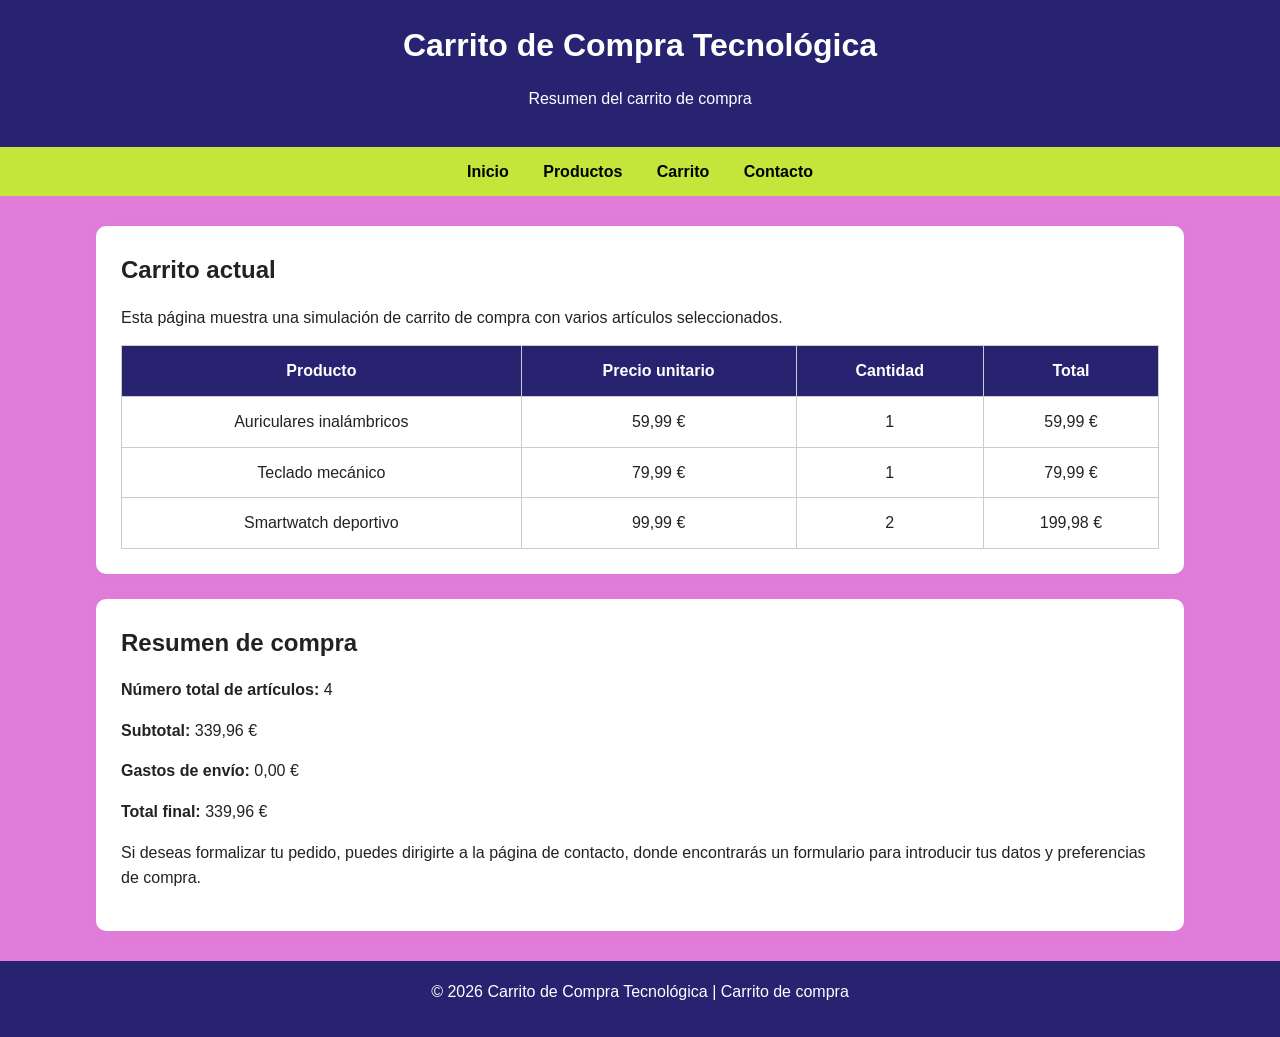
<file: carrito.html>
<!DOCTYPE html>
<html lang="es">
<head>
    <meta charset="UTF-8">
    <meta name="viewport" content="width=device-width, initial-scale=1.0">
    <title>Carrito de Compra Tecnológica - Carrito</title>
    <link rel="stylesheet" href="styles.css">
</head>
<body>

    <header>
        <h1>Carrito de Compra Tecnológica</h1>
        <p>Resumen del carrito de compra</p>
    </header>

    <nav>
        <a href="index.html">Inicio</a>
        <a href="productos.html">Productos</a>
        <a href="carrito.html">Carrito</a>
        <a href="contacto.html">Contacto</a>
    </nav>

    <div class="container">

        <section>
            <h2>Carrito actual</h2>
            <p>
                Esta página muestra una simulación de carrito de compra con varios artículos seleccionados.
            </p>

            <table>
                <tr>
                    <th>Producto</th>
                    <th>Precio unitario</th>
                    <th>Cantidad</th>
                    <th>Total</th>
                </tr>
                <tr>
                    <td>Auriculares inalámbricos</td>
                    <td>59,99 €</td>
                    <td>1</td>
                    <td>59,99 €</td>
                </tr>
                <tr>
                    <td>Teclado mecánico</td>
                    <td>79,99 €</td>
                    <td>1</td>
                    <td>79,99 €</td>
                </tr>
                <tr>
                    <td>Smartwatch deportivo</td>
                    <td>99,99 €</td>
                    <td>2</td>
                    <td>199,98 €</td>
                </tr>
            </table>
        </section>

        <section>
            <h2>Resumen de compra</h2>
            <p><strong>Número total de artículos:</strong> 4</p>
            <p><strong>Subtotal:</strong> 339,96 €</p>
            <p><strong>Gastos de envío:</strong> 0,00 €</p>
            <p><strong>Total final:</strong> 339,96 €</p>
            <p>
                Si deseas formalizar tu pedido, puedes dirigirte a la página de contacto,
                donde encontrarás un formulario para introducir tus datos y preferencias de compra.
            </p>
        </section>

    </div>

    <footer>
        <p>&copy; 2026 Carrito de Compra Tecnológica | Carrito de compra</p>
    </footer>

</body>
</html>
</file>
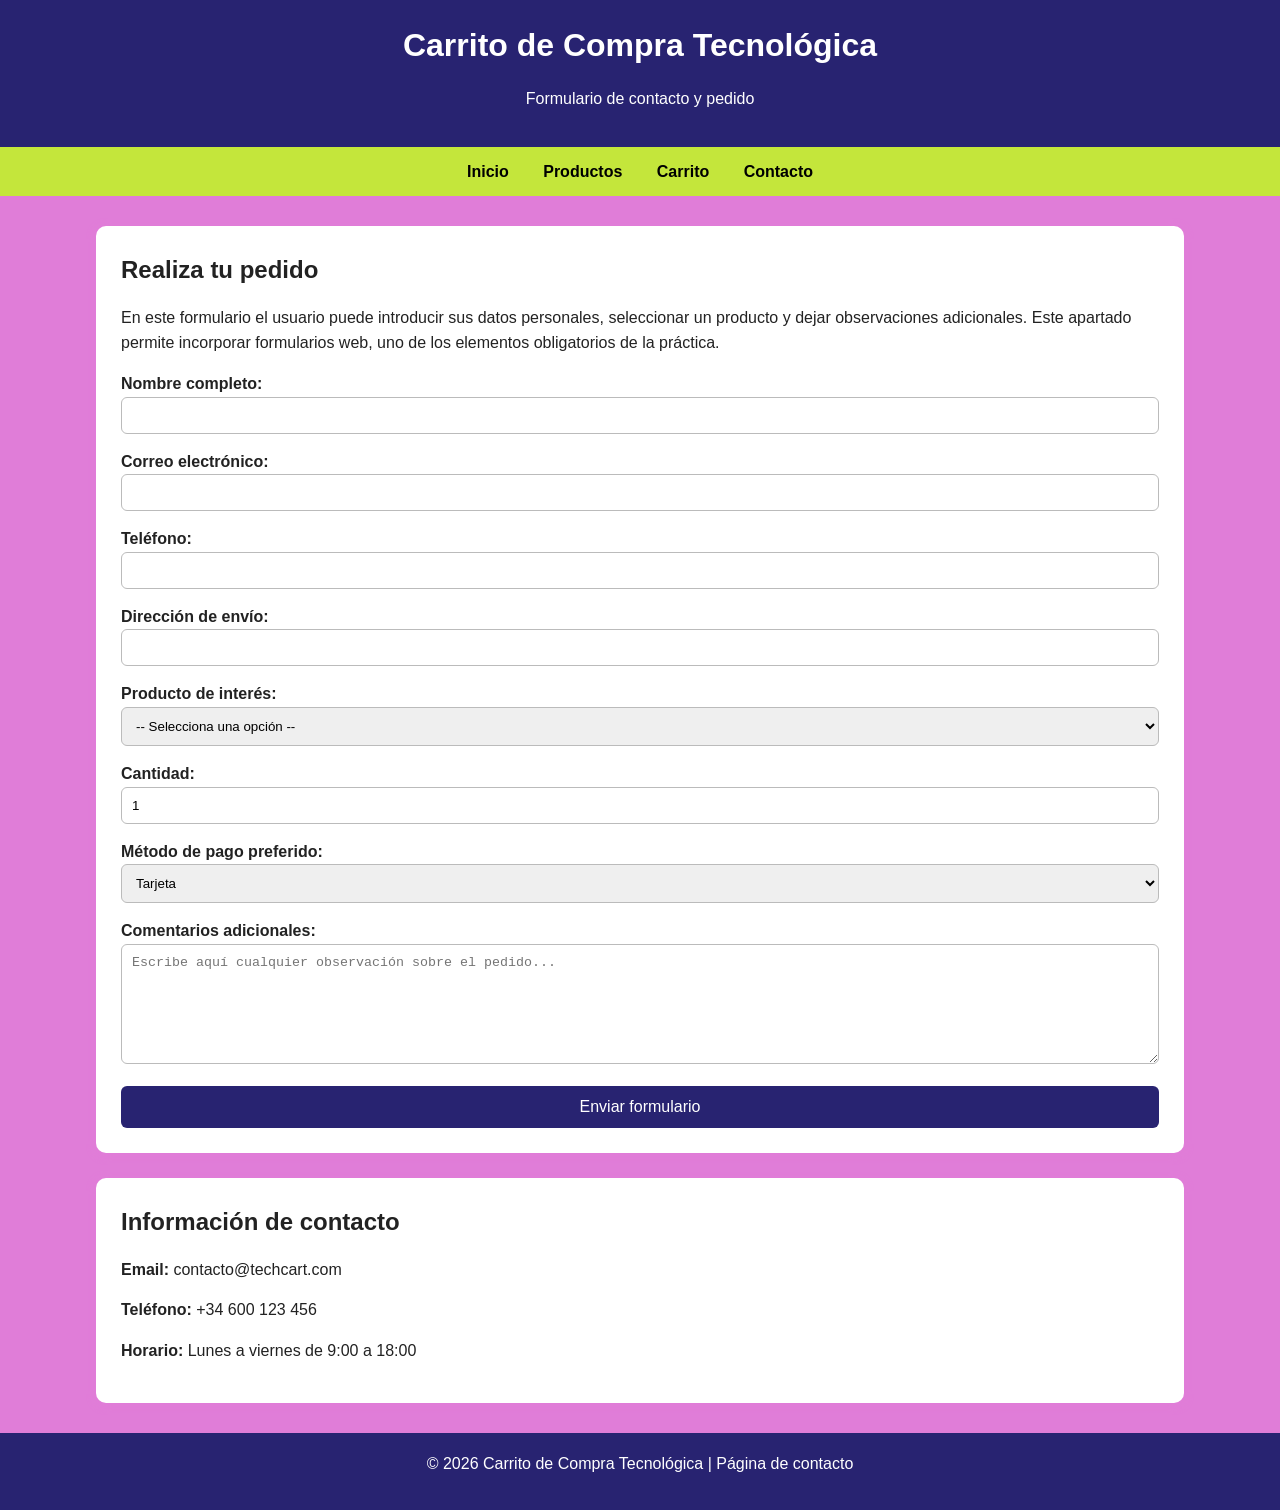
<file: contacto.html>
<!DOCTYPE html>
<html lang="es">
<head>
    <meta charset="UTF-8">
    <meta name="viewport" content="width=device-width, initial-scale=1.0">
    <title>Carrito de Compra Tecnológica - Contacto</title>
    <link rel="stylesheet" href="styles.css">
</head>
<body>

    <header>
        <h1>Carrito de Compra Tecnológica</h1>
        <p>Formulario de contacto y pedido</p>
    </header>

    <nav>
        <a href="index.html">Inicio</a>
        <a href="productos.html">Productos</a>
        <a href="carrito.html">Carrito</a>
        <a href="contacto.html">Contacto</a>
    </nav>

    <div class="container">

        <section>
            <h2>Realiza tu pedido</h2>
            <p>
                En este formulario el usuario puede introducir sus datos personales,
                seleccionar un producto y dejar observaciones adicionales. Este apartado
                permite incorporar formularios web, uno de los elementos obligatorios de la práctica.
            </p>

            <form action="#" method="post">
                <div>
                    <label for="nombre">Nombre completo:</label>
                    <input type="text" id="nombre" name="nombre" required>
                </div>

                <div>
                    <label for="email">Correo electrónico:</label>
                    <input type="email" id="email" name="email" required>
                </div>

                <div>
                    <label for="telefono">Teléfono:</label>
                    <input type="tel" id="telefono" name="telefono">
                </div>

                <div>
                    <label for="direccion">Dirección de envío:</label>
                    <input type="text" id="direccion" name="direccion">
                </div>

                <div>
                    <label for="producto">Producto de interés:</label>
                    <select id="producto" name="producto" required>
                        <option value="">-- Selecciona una opción --</option>
                        <option value="auriculares">Auriculares inalámbricos</option>
                        <option value="teclado">Teclado mecánico</option>
                        <option value="smartwatch">Smartwatch deportivo</option>
                    </select>
                </div>

                <div>
                    <label for="cantidad">Cantidad:</label>
                    <input type="number" id="cantidad" name="cantidad" min="1" max="10" value="1">
                </div>

                <div>
                    <label for="pago">Método de pago preferido:</label>
                    <select id="pago" name="pago">
                        <option value="tarjeta">Tarjeta</option>
                        <option value="bizum">Bizum</option>
                        <option value="transferencia">Transferencia bancaria</option>
                    </select>
                </div>

                <div>
                    <label for="comentarios">Comentarios adicionales:</label>
                    <textarea id="comentarios" name="comentarios" placeholder="Escribe aquí cualquier observación sobre el pedido..."></textarea>
                </div>

                <button type="submit">Enviar formulario</button>
            </form>
        </section>

        <section>
            <h2>Información de contacto</h2>
            <p><strong>Email:</strong> contacto@techcart.com</p>
            <p><strong>Teléfono:</strong> +34 600 123 456</p>
            <p><strong>Horario:</strong> Lunes a viernes de 9:00 a 18:00</p>
        </section>

    </div>

    <footer>
        <p>&copy; 2026 Carrito de Compra Tecnológica | Página de contacto</p>
    </footer>

</body>
</html>
</file>
<file: styles.css>
* {
    margin: 0;
    padding: 0;
    box-sizing: border-box;
}

/* ESTILO GENERAL DEL BODY */
body {
    font-family: Arial, Helvetica, sans-serif;
    background-color: rgb(224, 125, 216);
    color: #222;
    line-height: 1.6;
}

/* CABECERA */
header {
    background-color: rgb(40, 35, 113);
    color: white;
    padding: 20px;
    text-align: center;
}

/* MENÚ DE NAVEGACIÓN */
nav {
    background-color: rgb(196, 230, 59);
    padding: 12px;
    text-align: center;
}

nav a {
    color: rgb(0, 0, 0);;
    text-decoration: none;
    margin: 0 15px;
    font-weight: bold;
}

nav a:hover {
    color: rgb(224, 125, 216);
}

/* CONTENEDOR GENERAL */
.container {
    width: 85%;
    max-width: 1100px;
    margin: 30px auto;
}

/* SECCIONES */
section {
    background-color: white;
    padding: 25px;
    margin-bottom: 25px;
    border-radius: 10px;
    box-shadow: 0 2px 8px rgb(224, 125, 216);
}

/* TÍTULOS */
h1, h2, h3 {
    margin-bottom: 15px;
}

p {
    margin-bottom: 15px;
}

/* IMÁGENES */
img {
    max-width: 100%;
    border-radius: 10px;
}

/* TARJETAS DE PRODUCTOS */
.cards {
    display: flex;
    gap: 20px;
    flex-wrap: wrap;
    justify-content: space-between;
}

.card {
    background-color: white;
    border-radius: 10px;
    padding: 15px;
    flex: 1 1 300px;
    box-shadow: 0 1px 5px rgba(227, 12, 12, 0.1);
}

.card h3 {
    color: #1e3a5f;
}

/* TABLAS */
table {
    width: 100%;
    border-collapse: collapse;
    margin-top: 15px;
}

table, th, td {
    border: 1px solid #ccc;
}

th {
    background-color: rgb(40, 35, 113);
    color: white;
}

th, td {
    padding: 12px;
    text-align: center;
}

/* FORMULARIOS */
form {
    display: flex;
    flex-direction: column;
    gap: 15px;
}

label {
    font-weight: bold;
}

input, select, textarea {
    padding: 10px;
    border: 1px solid #bbb;
    border-radius: 6px;
    width: 100%;
}

textarea {
    min-height: 120px;
    resize: vertical;
}

/* BOTONES */
button {
    background-color: rgb(40, 35, 113);
    color: white;
    border: none;
    padding: 12px;
    border-radius: 6px;
    cursor: pointer;
    font-size: 16px;
}

button:hover {
    background-color: rgb(40, 35, 113);
}

/* PIE DE PÁGINA */
footer {
    background-color: rgb(40, 35, 113);
    color: white;
    text-align: center;
    padding: 18px;
    margin-top: 30px;
}

/* VÍDEO RESPONSIVE */
.video-container {
    position: relative;
    padding-bottom: 56.25%;
    height: 0;
    overflow: hidden;
    border-radius: 10px;
}

.video-container iframe {
    position: absolute;
    width: 100%;
    height: 100%;
    left: 0;
    top: 0;
    border: 0;
}
</file>
